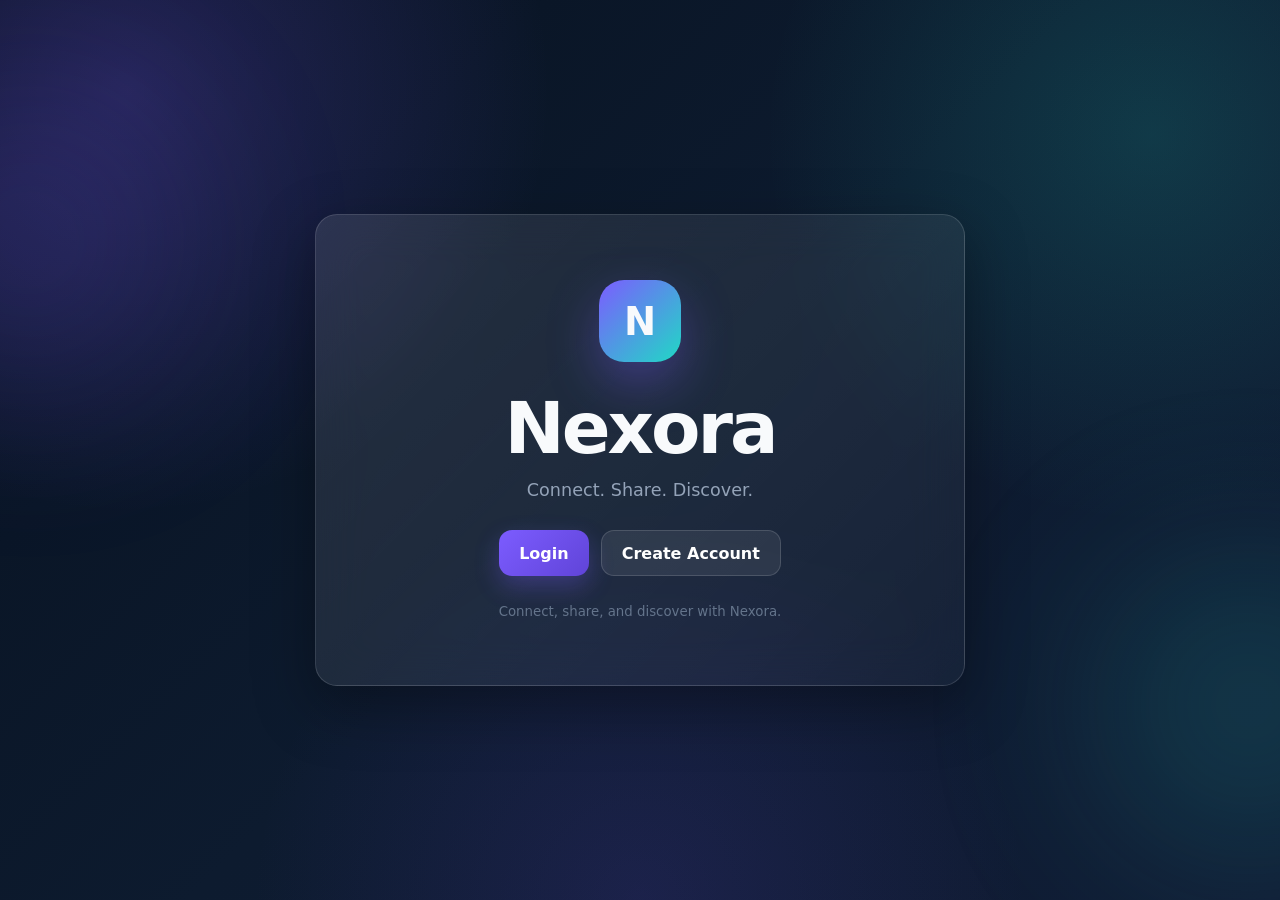
<file: index.html>
<!DOCTYPE html>
<html lang="en">

<head>

    <meta charset="UTF-8">

    <meta
        name="viewport"
        content="width=device-width, initial-scale=1.0"
    >

    <title>Nexora</title>

    <link
        rel="stylesheet"
        href="css/style.css"
    >

</head>


<body>

    <main class="landing">

        <section class="hero card">

            <div class="logo">
                N
            </div>

            <h1>
                Nexora
            </h1>

            <p>
                Connect. Share. Discover.
            </p>


            <div class="actions">

                <a
                    class="btn"
                    href="login.html"
                >
                    Login
                </a>

                <a
                    class="btn secondary"
                    href="register.html"
                >
                    Create Account
                </a>

            </div>


            <small>
                Connect, share, and discover with Nexora.
            </small>

        </section>

    </main>

</body>

</html>
</file>
<file: css/style.css>
/* =========================================================
   NEXORA — PREMIUM GLASSMORPHISM UI
   ========================================================= */

:root {
    --bg-1: #07111f;
    --bg-2: #0d1b2f;
    --bg-3: #111c35;

    --glass: rgba(255, 255, 255, 0.075);
    --glass-strong: rgba(255, 255, 255, 0.11);
    --glass-border: rgba(255, 255, 255, 0.14);

    --text: #f8fafc;
    --muted: #94a3b8;

    --primary: #7c5cff;
    --primary-light: #9b87ff;
    --secondary: #20d9c5;

    --danger: #ff5f6d;

    --shadow:
        0 20px 60px rgba(0, 0, 0, 0.35);

    --radius: 22px;
    --radius-small: 14px;

    --transition: 0.25s ease;
}


/* =========================================================
   RESET
   ========================================================= */

* {
    box-sizing: border-box;
}

html {
    scroll-behavior: smooth;
}

body {
    margin: 0;
    min-height: 100vh;

    font-family:
        Inter,
        ui-sans-serif,
        system-ui,
        -apple-system,
        BlinkMacSystemFont,
        "Segoe UI",
        sans-serif;

    color: var(--text);

    background:
        radial-gradient(
            circle at 10% 10%,
            rgba(124, 92, 255, 0.24),
            transparent 30%
        ),
        radial-gradient(
            circle at 90% 15%,
            rgba(32, 217, 197, 0.16),
            transparent 28%
        ),
        radial-gradient(
            circle at 50% 100%,
            rgba(87, 63, 190, 0.18),
            transparent 35%
        ),
        linear-gradient(
            135deg,
            var(--bg-1),
            var(--bg-2) 50%,
            var(--bg-3)
        );

    background-attachment: fixed;

    overflow-x: hidden;
}


/* Decorative background glow */

body::before,
body::after {
    content: "";
    position: fixed;

    width: 300px;
    height: 300px;

    border-radius: 50%;

    filter: blur(100px);

    opacity: 0.18;

    pointer-events: none;

    z-index: -1;
}

body::before {
    top: 10%;
    left: -120px;
    background: #7c5cff;
}

body::after {
    right: -120px;
    bottom: 5%;
    background: #20d9c5;
}


/* =========================================================
   GLOBAL ELEMENTS
   ========================================================= */

a {
    color: inherit;
    text-decoration: none;
}

button,
input,
textarea {
    font: inherit;
}

button {
    cursor: pointer;
}

img {
    max-width: 100%;
    display: block;
}

h1,
h2,
h3,
p {
    margin-top: 0;
}


/* =========================================================
   GLASS CARD
   ========================================================= */

.card {
    background:
        linear-gradient(
            135deg,
            rgba(255, 255, 255, 0.105),
            rgba(255, 255, 255, 0.035)
        );

    border: 1px solid var(--glass-border);

    box-shadow: var(--shadow);

    backdrop-filter: blur(24px);
    -webkit-backdrop-filter: blur(24px);

    border-radius: var(--radius);
}


/* =========================================================
   TOP NAVIGATION
   ========================================================= */

.topbar {
    position: sticky;

    top: 0;

    z-index: 100;

    display: flex;

    align-items: center;

    justify-content: space-between;

    gap: 24px;

    min-height: 72px;

    padding: 14px 5%;

    background:
        rgba(7, 17, 31, 0.72);

    border-bottom:
        1px solid rgba(255, 255, 255, 0.1);

    backdrop-filter: blur(24px);
    -webkit-backdrop-filter: blur(24px);
}


/* Brand */

.brand {
    display: flex;

    align-items: center;

    gap: 11px;

    font-size: 1.25rem;

    font-weight: 800;

    letter-spacing: -0.5px;

    white-space: nowrap;
}

.brand span {
    width: 38px;
    height: 38px;

    display: grid;

    place-items: center;

    border-radius: 12px;

    color: white;

    background:
        linear-gradient(
            135deg,
            #7c5cff,
            #20d9c5
        );

    box-shadow:
        0 8px 25px rgba(124, 92, 255, 0.35);
}


/* Navigation */

nav {
    display: flex;

    align-items: center;

    gap: 6px;

    flex-wrap: wrap;
}

nav a,
.link-btn {
    padding: 9px 12px;

    border-radius: 10px;

    color: #cbd5e1;

    background: transparent;

    border: 0;

    transition:
        background var(--transition),
        color var(--transition),
        transform var(--transition);
}

nav a:hover,
.link-btn:hover {
    color: white;

    background:
        rgba(255, 255, 255, 0.08);

    transform: translateY(-1px);
}


/* =========================================================
   BUTTONS
   ========================================================= */

.btn {
    display: inline-flex;

    align-items: center;

    justify-content: center;

    gap: 8px;

    min-height: 46px;

    padding: 0 20px;

    border: 0;

    border-radius: 13px;

    color: white;

    font-weight: 700;

    background:
        linear-gradient(
            135deg,
            #7c5cff,
            #6044d8
        );

    box-shadow:
        0 10px 25px rgba(124, 92, 255, 0.3);

    transition:
        transform var(--transition),
        box-shadow var(--transition),
        filter var(--transition);
}

.btn:hover {
    transform: translateY(-2px);

    filter: brightness(1.08);

    box-shadow:
        0 15px 35px rgba(124, 92, 255, 0.4);
}

.btn:active {
    transform: translateY(0);
}

.btn.secondary {
    background:
        rgba(255, 255, 255, 0.08);

    border:
        1px solid rgba(255, 255, 255, 0.14);

    box-shadow: none;
}

.btn.secondary:hover {
    background:
        rgba(255, 255, 255, 0.14);
}


/* =========================================================
   INPUTS
   ========================================================= */

input,
textarea {
    width: 100%;

    padding: 13px 15px;

    color: white;

    background:
        rgba(255, 255, 255, 0.055);

    border:
        1px solid rgba(255, 255, 255, 0.12);

    border-radius: 13px;

    outline: none;

    transition:
        border var(--transition),
        background var(--transition),
        box-shadow var(--transition);
}

input::placeholder,
textarea::placeholder {
    color: #718096;
}

input:focus,
textarea:focus {
    border-color:
        rgba(124, 92, 255, 0.75);

    background:
        rgba(255, 255, 255, 0.08);

    box-shadow:
        0 0 0 4px rgba(124, 92, 255, 0.12);
}

textarea {
    min-height: 120px;

    resize: vertical;
}


/* =========================================================
   AUTH PAGES
   ========================================================= */

.auth-page {
    min-height: 100vh;

    display: flex;

    align-items: center;

    justify-content: center;

    padding: 30px 20px;
}

.form-card {
    width: min(100%, 460px);

    padding: 34px;
}

.form-card h1 {
    margin-bottom: 8px;

    font-size: 2rem;

    letter-spacing: -1px;
}

.form-card label {
    display: block;

    margin-top: 18px;

    color: #dbe4f0;

    font-size: 0.9rem;

    font-weight: 600;
}

.form-card label input,
.form-card label textarea {
    margin-top: 8px;
}

.form-card > .btn {
    width: 100%;

    margin-top: 24px;
}


/* =========================================================
   GOOGLE LOGIN
   ========================================================= */

.google-btn {
    width: 100%;

    min-height: 48px;

    display: flex;

    align-items: center;

    justify-content: center;

    gap: 12px;

    border-radius: 13px;

    border:
        1px solid rgba(255, 255, 255, 0.14);

    color: white;

    background:
        rgba(255, 255, 255, 0.07);

    font-weight: 700;

    transition:
        background var(--transition),
        transform var(--transition),
        border-color var(--transition);
}

.google-btn:hover {
    background:
        rgba(255, 255, 255, 0.12);

    border-color:
        rgba(255, 255, 255, 0.25);

    transform: translateY(-1px);
}

.google-icon {
    width: 25px;
    height: 25px;

    display: grid;

    place-items: center;

    border-radius: 50%;

    color: #4285f4;

    background: white;

    font-weight: 900;
}


/* =========================================================
   DIVIDER
   ========================================================= */

.divider {
    display: flex;

    align-items: center;

    gap: 12px;

    margin: 22px 0;

    color: #64748b;

    font-size: 0.75rem;

    font-weight: 700;

    letter-spacing: 1px;
}

.divider::before,
.divider::after {
    content: "";

    flex: 1;

    height: 1px;

    background:
        rgba(255, 255, 255, 0.1);
}


/* =========================================================
   LANDING PAGE
   ========================================================= */

.landing {
    min-height: 100vh;

    display: grid;

    place-items: center;

    padding: 30px 20px;
}

.hero {
    width: min(100%, 650px);

    padding: 65px 40px;

    text-align: center;
}

.logo {
    width: 82px;
    height: 82px;

    display: grid;

    place-items: center;

    margin: 0 auto 24px;

    border-radius: 25px;

    font-size: 2.4rem;

    font-weight: 900;

    background:
        linear-gradient(
            135deg,
            #7c5cff,
            #20d9c5
        );

    box-shadow:
        0 20px 50px rgba(124, 92, 255, 0.35);
}

.hero h1 {
    margin-bottom: 10px;

    font-size: clamp(2.5rem, 7vw, 4.5rem);

    letter-spacing: -3px;
}

.hero p {
    margin-bottom: 30px;

    color: var(--muted);

    font-size: 1.1rem;
}

.actions {
    display: flex;

    justify-content: center;

    gap: 12px;

    flex-wrap: wrap;

    margin-bottom: 25px;
}

.hero small {
    color: #64748b;
}


/* =========================================================
   MAIN LAYOUT
   ========================================================= */

.layout {
    width: min(1200px, 92%);

    margin: 35px auto;

    display: grid;

    grid-template-columns:
        minmax(0, 1fr)
        320px;

    gap: 24px;

    align-items: start;
}

.feed {
    min-width: 0;
}


/* =========================================================
   PAGE
   ========================================================= */

.page {
    width: min(850px, 92%);

    margin: 35px auto;
}


/* =========================================================
   COMPOSER
   ========================================================= */

.composer {
    padding: 24px;

    margin-bottom: 22px;
}

.composer h2 {
    margin-bottom: 16px;

    font-size: 1.25rem;
}

.composer textarea {
    min-height: 110px;
}

.row {
    display: flex;

    align-items: center;

    gap: 10px;

    margin-top: 12px;
}

.row input {
    flex: 1;
}


/* =========================================================
   POSTS
   ========================================================= */

.post {
    padding: 22px;

    margin-bottom: 18px;

    transition:
        transform var(--transition),
        border-color var(--transition);
}

.post:hover {
    transform: translateY(-2px);

    border-color:
        rgba(255, 255, 255, 0.2);
}

.post-head {
    display: flex;

    align-items: center;

    gap: 12px;

    margin-bottom: 15px;
}

.post-head strong {
    font-size: 0.96rem;
}

.post p {
    color: #d8e0eb;

    line-height: 1.7;

    word-break: break-word;
}

.post img {
    width: 100%;

    max-height: 480px;

    object-fit: cover;

    margin-top: 15px;

    border-radius: 16px;

    border:
        1px solid rgba(255, 255, 255, 0.1);
}


/* =========================================================
   AVATAR
   ========================================================= */

.avatar {
    width: 44px;
    height: 44px;

    flex-shrink: 0;

    display: grid;

    place-items: center;

    border-radius: 50%;

    color: white;

    font-weight: 800;

    background:
        linear-gradient(
            135deg,
            #7c5cff,
            #20d9c5
        );

    box-shadow:
        0 7px 20px rgba(0, 0, 0, 0.25);
}


/* =========================================================
   POST ACTIONS
   ========================================================= */

.post-actions {
    display: flex;

    align-items: center;

    gap: 8px;

    margin-top: 18px;

    padding-top: 14px;

    border-top:
        1px solid rgba(255, 255, 255, 0.07);
}

.post-actions button {
    padding: 8px 11px;

    border: 0;

    border-radius: 10px;

    color: #aebbd0;

    background:
        rgba(255, 255, 255, 0.05);

    transition:
        background var(--transition),
        color var(--transition);
}

.post-actions button:hover {
    color: white;

    background:
        rgba(124, 92, 255, 0.18);
}


/* =========================================================
   SIDEBAR
   ========================================================= */

.sidebar {
    position: sticky;

    top: 100px;

    padding: 25px;
}

.sidebar h3 {
    margin-bottom: 8px;

    font-size: 1.3rem;
}


/* =========================================================
   PROFILE
   ========================================================= */

.profile-wrap {
    width: min(900px, 92%);

    margin: 35px auto;
}

.profile-card {
    padding: 30px;

    margin-bottom: 22px;
}


/* =========================================================
   CHAT
   ========================================================= */

.chat {
    overflow: hidden;

    padding: 0;
}

.chat h2 {
    margin: 0;

    padding: 22px;

    border-bottom:
        1px solid rgba(255, 255, 255, 0.08);

    background:
        rgba(255, 255, 255, 0.035);
}

#chatMessages {
    min-height: 420px;

    max-height: 600px;

    overflow-y: auto;

    padding: 22px;
}


/* =========================================================
   MESSAGES / NOTIFICATIONS / SEARCH RESULTS
   ========================================================= */

#messages,
#notifications,
#results {
    display: flex;

    flex-direction: column;

    gap: 12px;

    margin-top: 20px;
}

#messages > *,
#notifications > *,
#results > * {
    padding: 16px;

    border-radius: 15px;

    border:
        1px solid rgba(255, 255, 255, 0.09);

    background:
        rgba(255, 255, 255, 0.045);

    transition:
        background var(--transition),
        transform var(--transition);
}

#messages > *:hover,
#notifications > *:hover,
#results > *:hover {
    background:
        rgba(255, 255, 255, 0.08);

    transform: translateY(-1px);
}


/* =========================================================
   TYPOGRAPHY
   ========================================================= */

.muted {
    color: var(--muted);
}

.message {
    min-height: 20px;

    margin-top: 12px;

    color: #fbbf24;

    font-size: 0.9rem;
}

.center {
    text-align: center;
}

.center a,
.form-card > a {
    color: var(--primary-light);

    font-weight: 600;
}

.center a:hover,
.form-card > a:hover {
    color: var(--secondary);
}


/* =========================================================
   SCROLLBAR
   ========================================================= */

::-webkit-scrollbar {
    width: 8px;
}

::-webkit-scrollbar-track {
    background:
        rgba(255, 255, 255, 0.025);
}

::-webkit-scrollbar-thumb {
    border-radius: 20px;

    background:
        rgba(255, 255, 255, 0.15);
}

::-webkit-scrollbar-thumb:hover {
    background:
        rgba(124, 92, 255, 0.55);
}


/* =========================================================
   SELECTION
   ========================================================= */

::selection {
    color: white;

    background:
        rgba(124, 92, 255, 0.55);
}


/* =========================================================
   RESPONSIVE
   ========================================================= */

@media (max-width: 900px) {

    .layout {
        grid-template-columns: 1fr;
    }

    .sidebar {
        position: static;
    }

}


@media (max-width: 700px) {

    .topbar {
        align-items: flex-start;

        flex-direction: column;

        padding: 14px 4%;
    }

    nav {
        width: 100%;

        overflow-x: auto;

        flex-wrap: nowrap;

        padding-bottom: 2px;
    }

    nav a,
    .link-btn {
        white-space: nowrap;
    }

    .layout,
    .page,
    .profile-wrap {
        width: 94%;

        margin-top: 22px;
    }

    .hero {
        padding: 45px 25px;
    }

    .form-card {
        padding: 25px 20px;
    }

    .row {
        flex-direction: column;

        align-items: stretch;
    }

    .row .btn {
        width: 100%;
    }

}


@media (max-width: 450px) {

    .hero h1 {
        font-size: 2.6rem;

        letter-spacing: -2px;
    }

    .actions {
        flex-direction: column;
    }

    .actions .btn {
        width: 100%;
    }

    .post,
    .composer,
    .profile-card {
        padding: 18px;
    }

}

/* =========================================================
   NEXORA PROFILE
   ========================================================= */

.profile-header {
    display: flex;
    align-items: center;
    gap: 24px;
}

.profile-avatar {
    width: 100px;
    height: 100px;

    flex-shrink: 0;

    border-radius: 50%;

    object-fit: cover;

    border: 3px solid rgba(255, 255, 255, 0.15);

    box-shadow:
        0 15px 40px rgba(0, 0, 0, 0.35);
}

.profile-info {
    min-width: 0;
}

.profile-info h1 {
    margin-bottom: 4px;

    font-size: 2rem;

    letter-spacing: -1px;
}

.profile-info p {
    margin-bottom: 8px;
}

.profile-actions {
    margin-top: 25px;

    padding-top: 20px;

    border-top:
        1px solid rgba(255, 255, 255, 0.08);
}


#profilePosts > h2 {
    margin: 25px 0 15px;
}


@media (max-width: 600px) {

    .profile-header {
        flex-direction: column;

        align-items: flex-start;

        text-align: center;
    }

    .profile-avatar {
        margin: auto;
    }

    .profile-info {
        width: 100%;
    }

    .profile-info h1 {
        font-size: 1.6rem;
    }

    .profile-actions .btn {
        width: 100%;
    }

}
</file>
